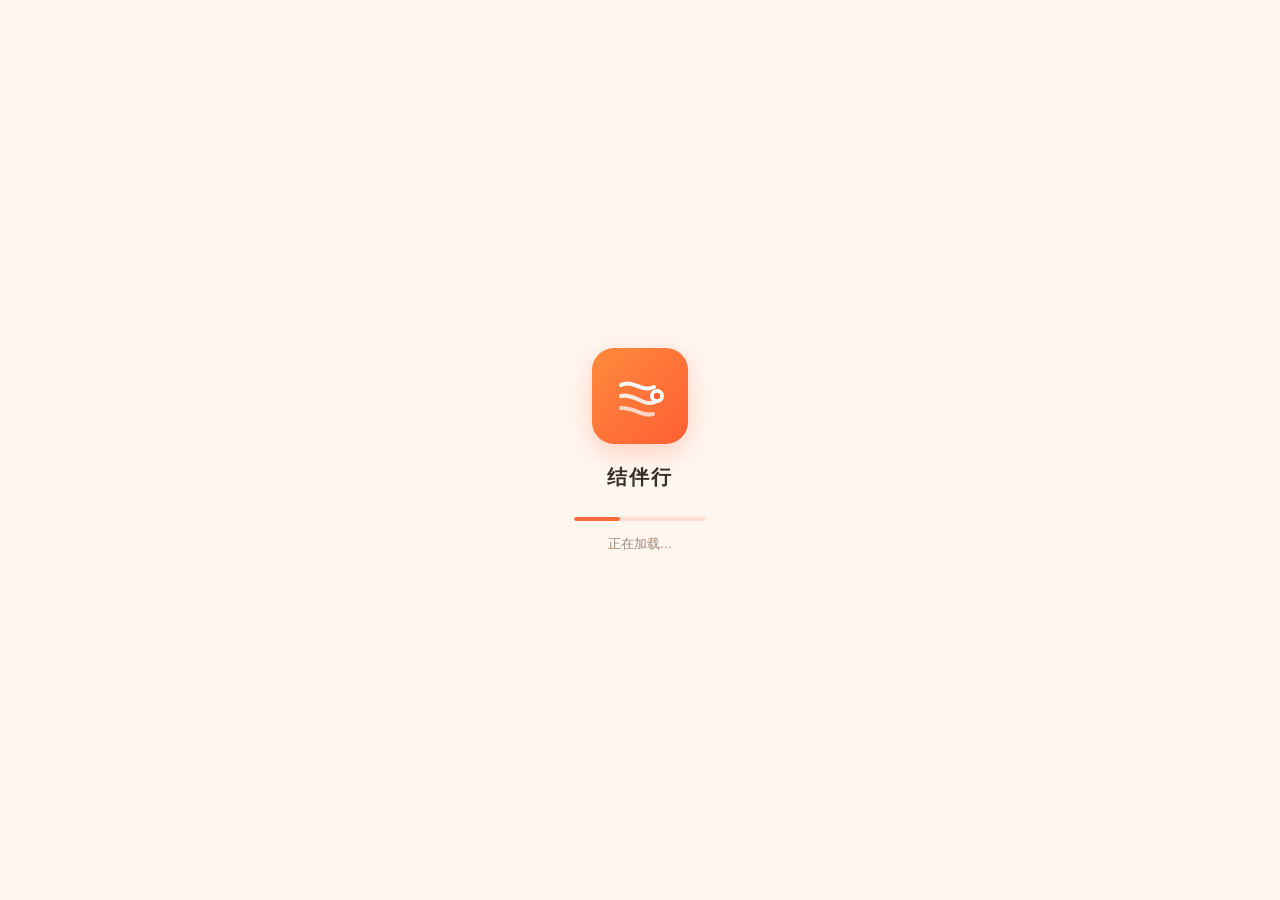
<file: apk-shell/index.html>
<!DOCTYPE html>
<!-- 结伴行 · Android WebView 壳首页（雷馨怡 · 2026-11-17）
     作用：常驻本地页面，创建全屏子 WebView 加载线上地址；
     返回键 / 断网重试逻辑写在这里，不会被线上页面覆盖。 -->
<html>
<head>
  <meta charset="utf-8">
  <meta name="viewport" content="width=device-width,initial-scale=1,maximum-scale=1,user-scalable=no">
  <title>结伴行</title>
  <style>
    html, body { margin: 0; padding: 0; width: 100%; height: 100%;
                 background: #FFF6F0; font-family: -apple-system, "PingFang SC", "Microsoft YaHei", sans-serif; }
    #ld { position: fixed; inset: 0; display: flex; flex-direction: column;
          align-items: center; justify-content: center; }
    .logo { width: 96px; height: 96px; border-radius: 22px;
            background: linear-gradient(135deg, #FF8A3D, #FF5F33);
            display: flex; align-items: center; justify-content: center;
            box-shadow: 0 8px 24px rgba(255, 95, 51, .25); }
    .name { margin-top: 20px; font-size: 20px; font-weight: 600; color: #3B2E28; letter-spacing: 2px; }
    .bar { margin-top: 26px; width: 132px; height: 4px; border-radius: 2px; background: #FFE0D2; overflow: hidden; }
    .bar i { display: block; width: 46px; height: 4px; border-radius: 2px; background: #FF6A3D;
             animation: mv 1.1s ease-in-out infinite; }
    @keyframes mv { 0% { margin-left: -46px; } 100% { margin-left: 132px; } }
    .tip { margin-top: 14px; font-size: 13px; color: #A08776; }
    #err { display: none; position: fixed; inset: 0; background: #FFF6F0;
           flex-direction: column; align-items: center; justify-content: center; }
    #err .msg { margin: 18px 0 26px; font-size: 15px; color: #6B5A50; line-height: 1.7; text-align: center; padding: 0 40px; }
    #retry { padding: 12px 42px; border: none; border-radius: 24px;
             background: linear-gradient(135deg, #FF8A3D, #FF5F33); color: #fff; font-size: 16px; }
  </style>
</head>
<body>
  <div id="ld">
    <div class="logo"><svg width="58" height="58" viewBox="0 0 58 58">
      <path d="M10 18 C 22 12, 30 26, 43 20" fill="none" stroke="#fff" stroke-width="4" stroke-linecap="round"/>
      <path d="M10 29 C 24 26, 32 40, 44 35" fill="none" stroke="#fff" stroke-width="4" stroke-linecap="round" opacity=".85"/>
      <path d="M10 41 C 23 40, 30 50, 42 47" fill="none" stroke="#fff" stroke-width="4" stroke-linecap="round" opacity=".7"/>
      <circle cx="46" cy="29" r="7" fill="#fff"/>
      <circle cx="46" cy="29" r="3.2" fill="#FF5F33"/>
    </svg></div>
    <div class="name">结伴行</div>
    <div class="bar"><i></i></div>
    <div class="tip" id="tip">正在加载…</div>
  </div>

  <div id="err">
    <div class="logo"><svg width="58" height="58" viewBox="0 0 58 58">
      <path d="M29 14 v18" stroke="#fff" stroke-width="5" stroke-linecap="round"/>
      <circle cx="29" cy="42" r="3.5" fill="#fff"/>
    </svg></div>
    <div class="msg">页面加载失败，<br>请检查网络后重试</div>
    <button id="retry">重新加载</button>
  </div>

  <script>
  (function () {
    var APP_URL = "https://zhy-246-bd.github.io/jiebanxing/";
    var wv = null, backTapTime = 0;

    function tip(t) { var el = document.getElementById("tip"); if (el) el.textContent = t; }
    function showErr() {
      document.getElementById("ld").style.display = "none";
      document.getElementById("err").style.display = "flex";
    }

    function openRemote() {
      tip("正在加载…");
      wv = plus.webview.create(APP_URL, "remote", {
        top: "0px", bottom: "0px", bounce: "none"
      });
      wv.addEventListener("loaded", function () {
        // 首次 loaded 才显示，避免白屏闪烁
        wv.show("none");
        document.getElementById("ld").style.display = "none";
      });
      wv.addEventListener("error", function () { showErr(); });
      // 超时兜底：20 秒还没 loaded 就给重试入口
      setTimeout(function () {
        if (document.getElementById("ld").style.display !== "none") showErr();
      }, 20000);
    }

    document.getElementById("retry").addEventListener("click", function () {
      if (wv) { try { wv.close("none"); } catch (e) {} wv = null; }
      document.getElementById("err").style.display = "none";
      document.getElementById("ld").style.display = "flex";
      openRemote();
    });

    document.addEventListener("plusready", function () {
      openRemote();
      // 返回键：子页面能后退则后退，否则双击退出
      plus.key.addEventListener("backbutton", function () {
        if (!wv) { plus.runtime.quit(); return; }
        wv.canBack(function (e) {
          if (e && e.canBack) { wv.back(); return; }
          var now = Date.now();
          if (now - backTapTime < 2000) plus.runtime.quit();
          else {
            backTapTime = now;
            plus.nativeUI.toast("再按一次退出结伴行", { duration: "short" });
          }
        });
      });
    }, false);

    // 极端情况：plus 环境没起来（如直接用浏览器预览本文件），直接跳转
    setTimeout(function () {
      if (!window.plus) { location.href = APP_URL; }
    }, 2500);
  })();
  </script>
</body>
</html>
</file>
